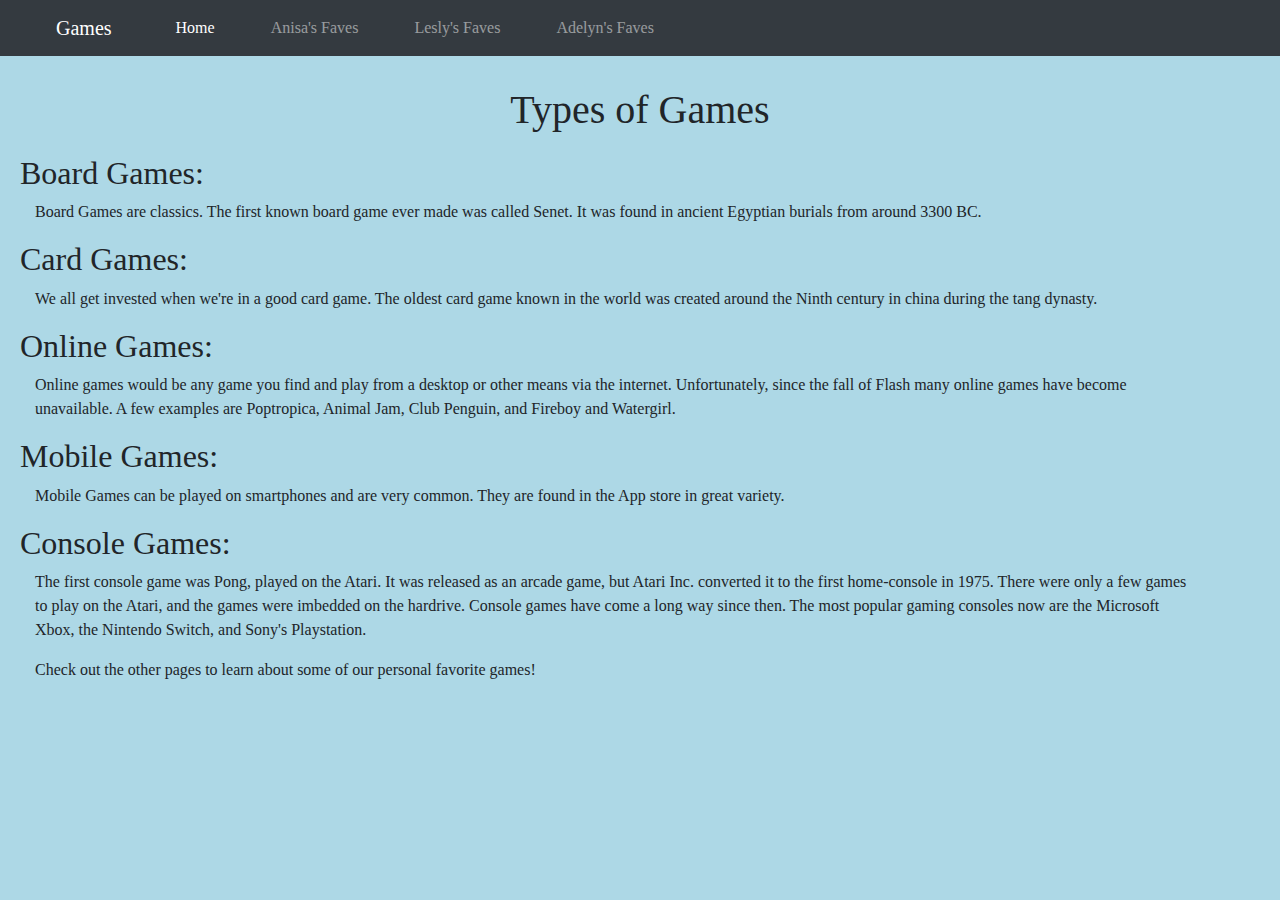
<file: index.html>
<!DOCTYPE html>
<html lang="en">
  <head>
    <meta charset="utf-8">
    <meta name="viewport" content="width=device-width, initial-scale=1">

    <link rel="stylesheet" href="https://maxcdn.bootstrapcdn.com/bootstrap/4.5.2/css/bootstrap.min.css">

    <script src="https://ajax.googleapis.com/ajax/libs/jquery/3.5.1/jquery.min.js"></script>

    <script src="https://cdnjs.cloudflare.com/ajax/libs/popper.js/1.16.0/umd/popper.min.js"></script>

    <script src="https://maxcdn.bootstrapcdn.com/bootstrap/4.5.2/js/bootstrap.min.js"></script>

  <link rel="stylesheet" href="indexStyle.css">
  <title> Home - gAmES </title>
  
  </head>
  <body>

    <nav class="navbar navbar-expand-md bg-dark navbar-dark">
      <a class="navbar-brand" href="#">Games</a>
      <button class="navbar-toggler" type="button" data-toggle="collapse" data-target="#collapsibleNavbar">
        <span class="navbar-toggler-icon"></span>
      </button>
      <div class="collapse navbar-collapse" id="collapsibleNavbar">
        <ul class="navbar-nav">
          <li class="nav-item, active">
            <a class="nav-link" href="#">Home</a>
          </li>
          <li class="nav-item">
            <a class="nav-link" href="Anisa.html">Anisa's Faves</a>
          </li>
          <li class="nav-item">
            <a class="nav-link" href="Lesly.html">Lesly's Faves</a>
          </li>  
		<li class="nav-item">
            <a class="nav-link" href="Adelyn.html">Adelyn's Faves</a>
          </li>    
        </ul>
      </div>  
    </nav>
    
    <h1>Types of Games</h1>
	  
	<h2> Board Games:</h2>
	  <p>
		  
		 Board Games are classics. The first known board game ever made was called Senet. It was found in ancient Egyptian burials from around 3300 BC.
		  
	  </p>
	  <h2> Card Games:</h2>
	  <p>
		We all get invested when we're in a good card game. The oldest card game known in the world was created around the  Ninth century 
		in china during the tang dynasty.  
	  </p>
	  <h2> Online Games:</h2>
	  <p>

		 Online games would be any game you find and play from a desktop or other means via the internet. Unfortunately, since the fall of Flash
		 many online games have become unavailable. A few examples are Poptropica, Animal Jam, Club Penguin, and Fireboy and Watergirl.
		  
	  </p>
	  <h2> Mobile Games:</h2>
	  <p>
		Mobile Games can be played on smartphones and are very common. They are found in the App store in great variety. 
		  
	  </p>
	  <h2> Console Games:</h2>
	  <p> 
		 The first console game was Pong, played on the Atari. It was released as an arcade game, but Atari Inc. converted it to the first home-console
		 in 1975. There were only a few games to play on the Atari, and the games were imbedded on the hardrive.
		  Console games have come a long way since then. The most popular gaming consoles now are the Microsoft Xbox, the Nintendo Switch, and
		  Sony's Playstation.
		  
	  </p>
	  <p> Check out the other pages to learn about some of our personal favorite games!</p>

  </body>
</html>
</file>
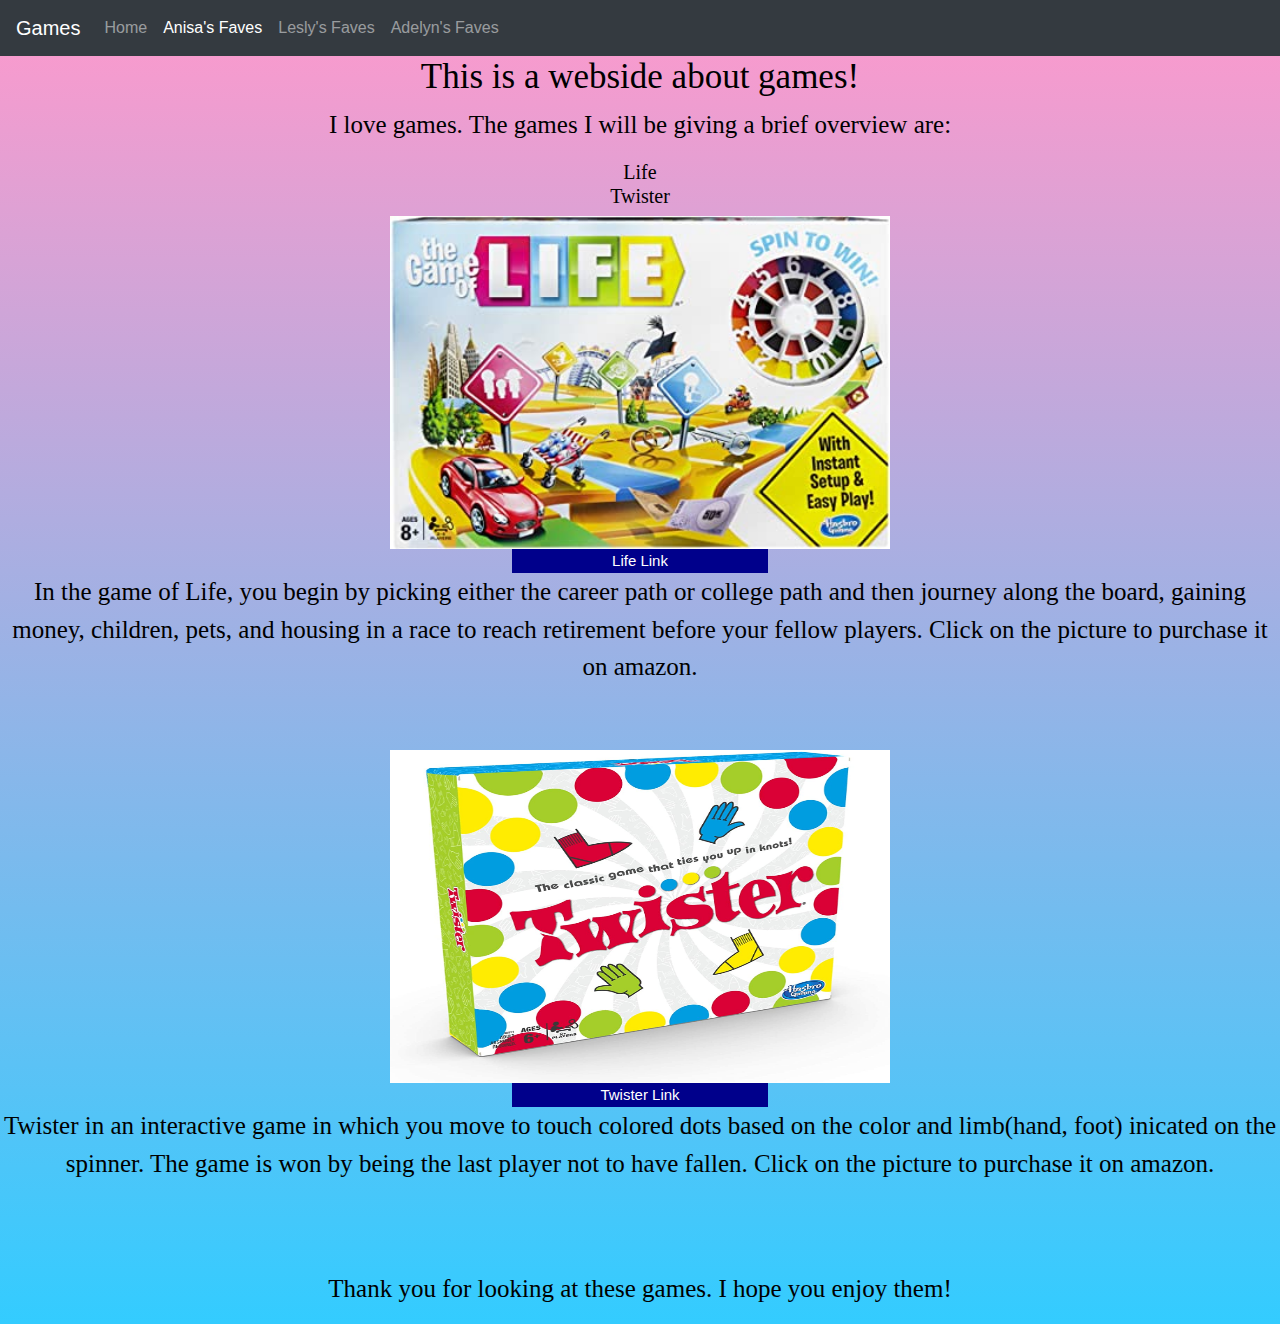
<file: Anisa.html>
<!DOCTYPE html> 
<html> 
 <head> 
  <meta charset="utf-8">
    <meta name="viewport" content="width=device-width, initial-scale=1">
 
    
    <link rel="stylesheet" href="https://maxcdn.bootstrapcdn.com/bootstrap/4.5.2/css/bootstrap.min.css">


    <script src="https://ajax.googleapis.com/ajax/libs/jquery/3.5.1/jquery.min.js"></script>


    <script src="https://cdnjs.cloudflare.com/ajax/libs/popper.js/1.16.0/umd/popper.min.js"></script>


    <script src="https://maxcdn.bootstrapcdn.com/bootstrap/4.5.2/js/bootstrap.min.js"></script>
  <title>Anisa's Favorite Games</title> 
  <link  rel= "stylesheet" href = "style2.css">
 </head>
 <body> 
   <nav class="navbar navbar-expand-md bg-dark navbar-dark">
      <a class="navbar-brand" href=".">Games</a>
      <button class="navbar-toggler" type="button" data-toggle="collapse" data-target="#collapsibleNavbar">
        <span class="navbar-toggler-icon"></span>
      </button>
      <div class="collapse navbar-collapse" id="collapsibleNavbar">
        <ul class="navbar-nav">
          <li class="nav-item">
            <a class="nav-link" href=".">Home</a>
          </li>
          <li class="nav-item, active">
            <a class="nav-link" href="Anisa.html"> Anisa's Faves </a>
          </li>
          <li class="nav-item">
            <a class="nav-link" href="Lesly.html"> Lesly's Faves </a>
          </li>
          <li class="nav-item">
            <a class="nav-link" href="Adelyn.html"> Adelyn's Faves </a>
          </li>    
        </ul>
      </div>  
    </nav>
  <h1>This is a webside about games!</h1> 
    <p> 
     I love games. The games I will be giving a brief overview are: 
  </p>
  <h3>
  Life
  <br>
  Twister
</h3>
  <a href="https://www.amazon.com/Hasbro-E4304000-Game-of-Life/dp/B07B7KS87Q/ref=sr_1_5?dchild=1&keywords=life&qid=1613497043&sr=8-5">
  <img src="life.jpg" alt="Game Of Life" style="width:500px;height:333px;">
  </a>
  
  <button onclick="myFunction()">Life Link</button>
  <script>
  function myFunction() {
  if (confirm("Go to link?")) {
    window.open("https://www.amazon.com/Hasbro-E4304000-Game-of-Life/dp/B07B7KS87Q/ref=sr_1_5?dchild=1&keywords=life&qid=1613497043&sr=8-5")
  } else {
   
  }
  document.getElementById("demo").innerHTML = txt;
  }
  </script>

  <p> 
   In the game of Life, you begin by picking either the career path or college path and then journey along the board, gaining money, 
   children, pets, and housing in a race to reach retirement before your fellow players. Click on the picture to purchase it on amazon. 
  </p> 
  <br>
  <br>
    <a href="https://www.amazon.com/Hasbro-98831-Twister-Game/dp/B008J87PVC/ref=sr_1_3?dchild=1&keywords=twister&qid=1613497237&sr=8-3">
  <img src="twister.jpg" alt="Twister" style="width:500px;height:333px;">
  </a>
  
  
  <button onclick="myFunction2()">Twister Link</button>
  <script>
  function myFunction2() {
  if (confirm("Go to link?")) {
    window.open("https://www.amazon.com/Hasbro-98831-Twister-Game/dp/B008J87PVC/ref=sr_1_3?dchild=1&keywords=twister&qid=1613497237&sr=8-3")
  } else {
   
  }
  document.getElementById("demo").innerHTML = txt;
  }
  </script>
  
  <p> 
   Twister in an interactive game in which you move to touch colored dots based on the color and limb(hand, foot) inicated on the spinner. 
   The game is won by being the last player not to have fallen. Click on the picture to purchase it on amazon. 
  </p> 
  <br>
  <br>
  <br>
   <p>Thank you for looking at these games. I hope you enjoy them!</p>
 </body>
</html>
</file>
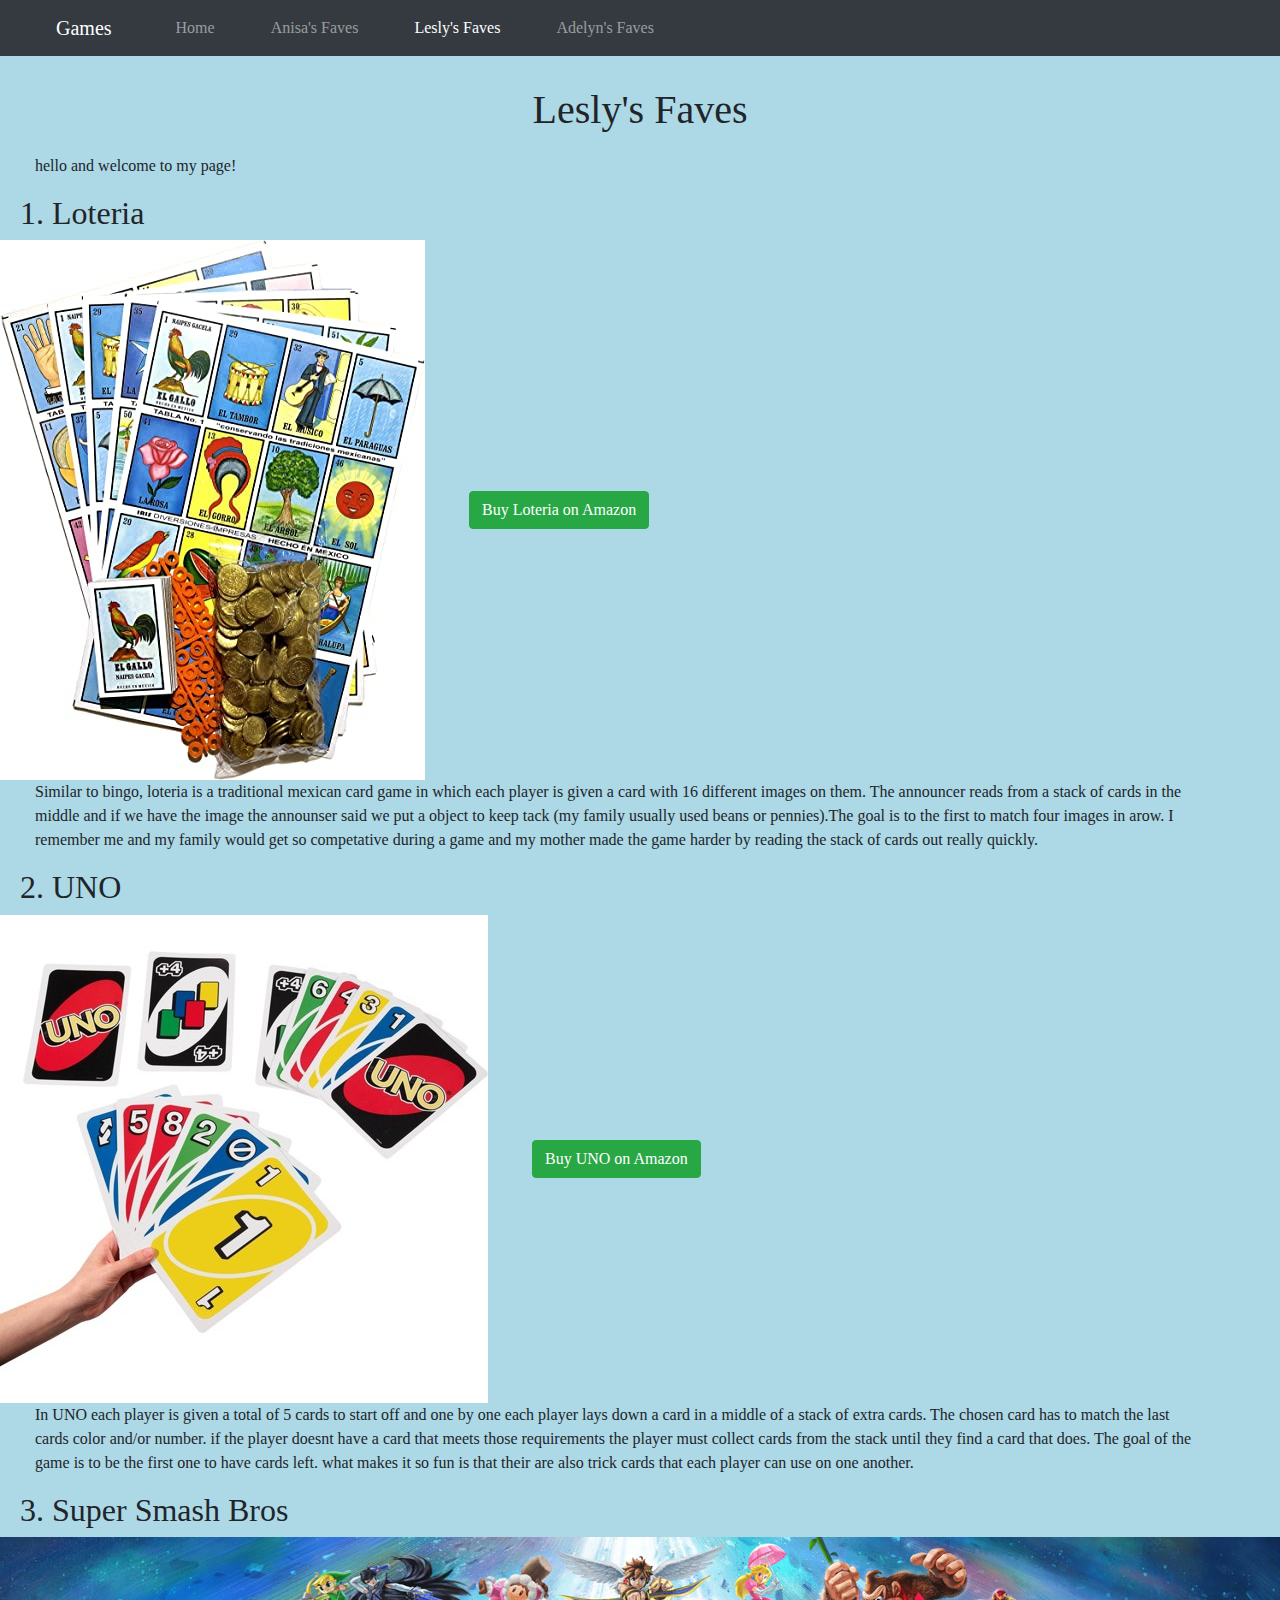
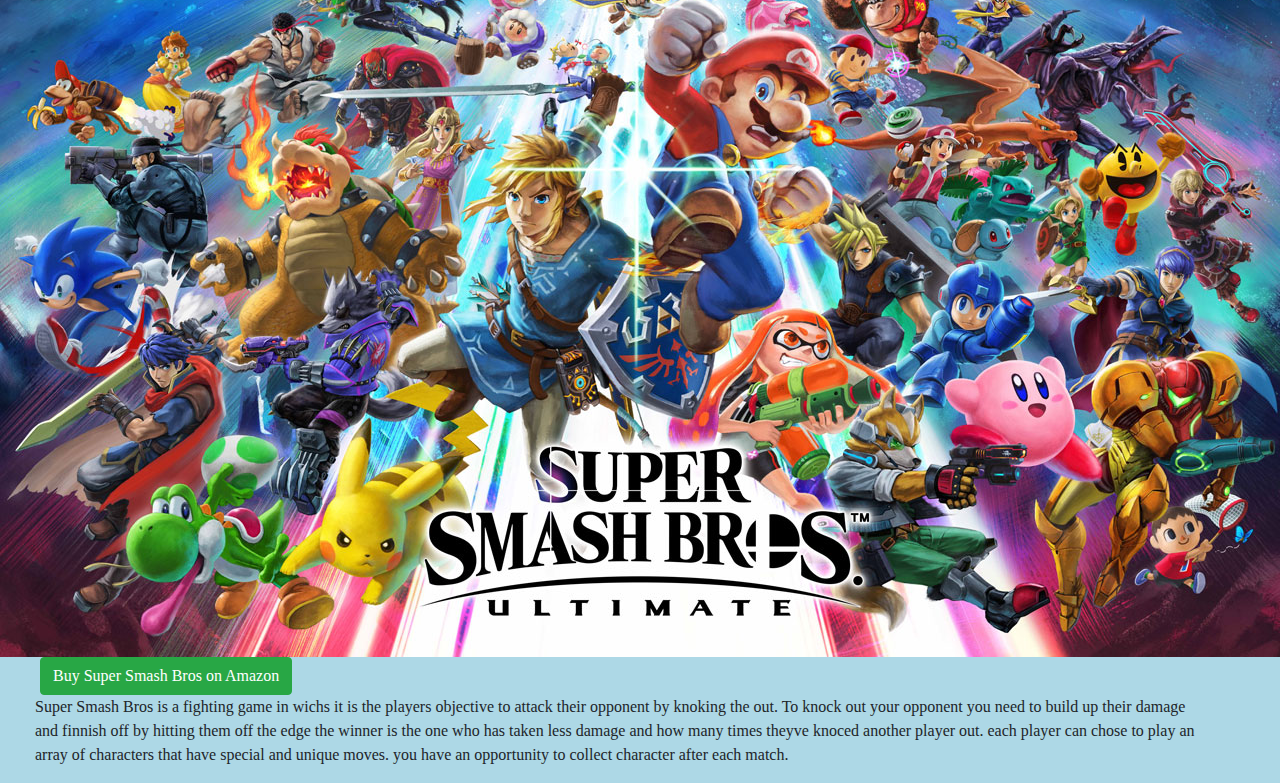
<file: Lesly.html>
<!DOCTYPE html>
<html lang="en">
  <head>
    <meta charset="utf-8">
    <meta name="viewport" content="width=device-width, initial-scale=1">
 
    <link rel="stylesheet" href="https://maxcdn.bootstrapcdn.com/bootstrap/4.5.2/css/bootstrap.min.css">

    <script src="https://ajax.googleapis.com/ajax/libs/jquery/3.5.1/jquery.min.js"></script>

    <script src="https://cdnjs.cloudflare.com/ajax/libs/popper.js/1.16.0/umd/popper.min.js"></script>

    <script src="https://maxcdn.bootstrapcdn.com/bootstrap/4.5.2/js/bootstrap.min.js"></script>

  <link rel="stylesheet" href="indexStyle.css">
  <title> Lesly's Faves </title>
  
  </head>
  <body>

    <nav class="navbar navbar-expand-md bg-dark navbar-dark">
      <a class="navbar-brand" href=".">Games</a>
      <button class="navbar-toggler" type="button" data-toggle="collapse" data-target="#collapsibleNavbar">
        <span class="navbar-toggler-icon"></span>
      </button>
      <div class="collapse navbar-collapse" id="collapsibleNavbar">
        <ul class="navbar-nav">
          <li class="nav-item">
            <a class="nav-link" href=".">Home</a>
          </li>
          <li class="nav-item">
            <a class="nav-link" href="Anisa.html"> Anisa's Faves </a>
          </li>
          <li class="nav-item, active">
            <a class="nav-link" href="Lesly.html"> Lesly's Faves </a>
          </li>
          <li class="nav-item">
            <a class="nav-link" href="Adelyn.html"> Adelyn's Faves </a>
          </li>    
        </ul>
      </div>  
    </nav>
    

    <h1>Lesly's Faves</h1>
<p>hello and welcome to my page!<p>
  
    <h2>1. Loteria</h2>
   <img src = loteria.jpg class = "loteria"> </img>
    
  <a href="https://www.amazon.com/Don-Clemente-Autentica-Colorful-Educational/dp/B005268AAO" class="btn btn-success" role="button">Buy Loteria on Amazon</a>
  
  <p>Similar to bingo, loteria is a traditional mexican card game in which each player is given a card with 16 different images on them.
      The announcer reads from a stack of cards in the middle and if we have the image the announser said we put a object to keep tack
      (my family usually used beans or pennies).The goal is to the first to match four images in arow.
      I remember me and my family would get so competative during a game and my mother made the game harder by reading the stack of cards out really quickly. <p>
      
    <h2>2. UNO </h2>
    <img src = UNO.jpg class = "UNO"> </img>
  
<a href="https://www.amazon.com/Mattel-Games-42003-Card-Game/dp/B00004TZY8" class="btn btn-success" role="button">Buy UNO on Amazon</a>

<p>In UNO each player is given a total of 5 cards to start off and one by one each player lays down a card in a middle of a stack of extra cards. 
      The chosen card has to match the last cards color and/or number. 
     if the player doesnt have a card that meets those requirements the player must collect cards from the stack until they find a card that does.   
      The goal of the game is to be the first one to have cards left. what makes it so fun is that their are also trick cards that each player can use on one another.
    <p>
   
    <h2>3. Super Smash Bros </h2>
      <img src = Super_Smash_Bros.jpg class = "SuperSmashBros"> </img>

<a href="https://www.amazon.com/Super-Smash-Bros-Ultimate-Nintendo-Switch/dp/B01N5OKGLH" class="btn btn-success" role="button">Buy Super Smash Bros on Amazon</a>

<p>Super Smash Bros is a fighting game in wichs it is the players objective to attack their opponent by knoking the out.
        To knock out your opponent you need to build up their damage and finnish off by hitting them off the edge
        the winner is the one who has taken less damage and how many times theyve knoced another player out. 
        each player can chose to play an array of characters that have special and unique moves. 
        you have an opportunity to collect character after each match.<p>           
  </body>
</html>
</file>
<file: indexStyle.css>
h1 {
	text-align: center;
	margin-top: 30px;
	margin-bottom: 20px;
}

h2 {
	margin-left: 20px;
}

p {
	margin-left: 35px;
	margin-right: 80px;
}

body {
	background-color: lightblue;
	font-family: "Georgia", Times, serif;
}

img.cranium {
	width: 300px;
	height: 300px;
	margin-left: 50px;
	margin-bottom: 8px;
}

img.amongUs {
	width: 256px;
	height: 144px;
	margin-left: 50px;
	margin-bottom: 8px;
}

img.uncharted {
	width: 384px;
	height: 216px;
	margin-left: 50px;
	margin-bottom: 8px;
}

a {
	margin-left: 40px;
}

p.cranium {
	left-margin: 270px;
}

p.uncharted {
	left-margin: 300px;
}

p.amongus {
	left-margin: 290px;
}
</file>
<file: style2.css>
body
{
	background: linear-gradient(to top, #33ccff 0%, #ff99cc 100%);
}
h1
{
	color: black;
	text-align: center;
	font-size: 35px;
	font-family: "Lucida Handwriting", cursive;
}
h2
{
        color: darkblue;
	font-family: "Lucida Handwriting", cursive;
	font-size: 15px;
	text-align: center;
}
p 
{
	color: black;
	font-family: "Lucida Handwriting", cursive;
	font-size: 25px;
	text-align: center;
}

button 
{
       background-color: darkblue;
       border: none;
       color: white;
       text-align: center;
       font-size: 15px;
       margin-left: 40%;
       margin-right: 45%;
       width: 20%;
}
h3
{
	color: black;
	font-family: "Lucida Handwriting", cursive;
	font-size: 20px;
	text-align: center;
	margin-left: auto;
	margin-right: auto;
}
img
{
	display: block;
	margin-left: auto;
	margin-right: auto;
}
</file>
